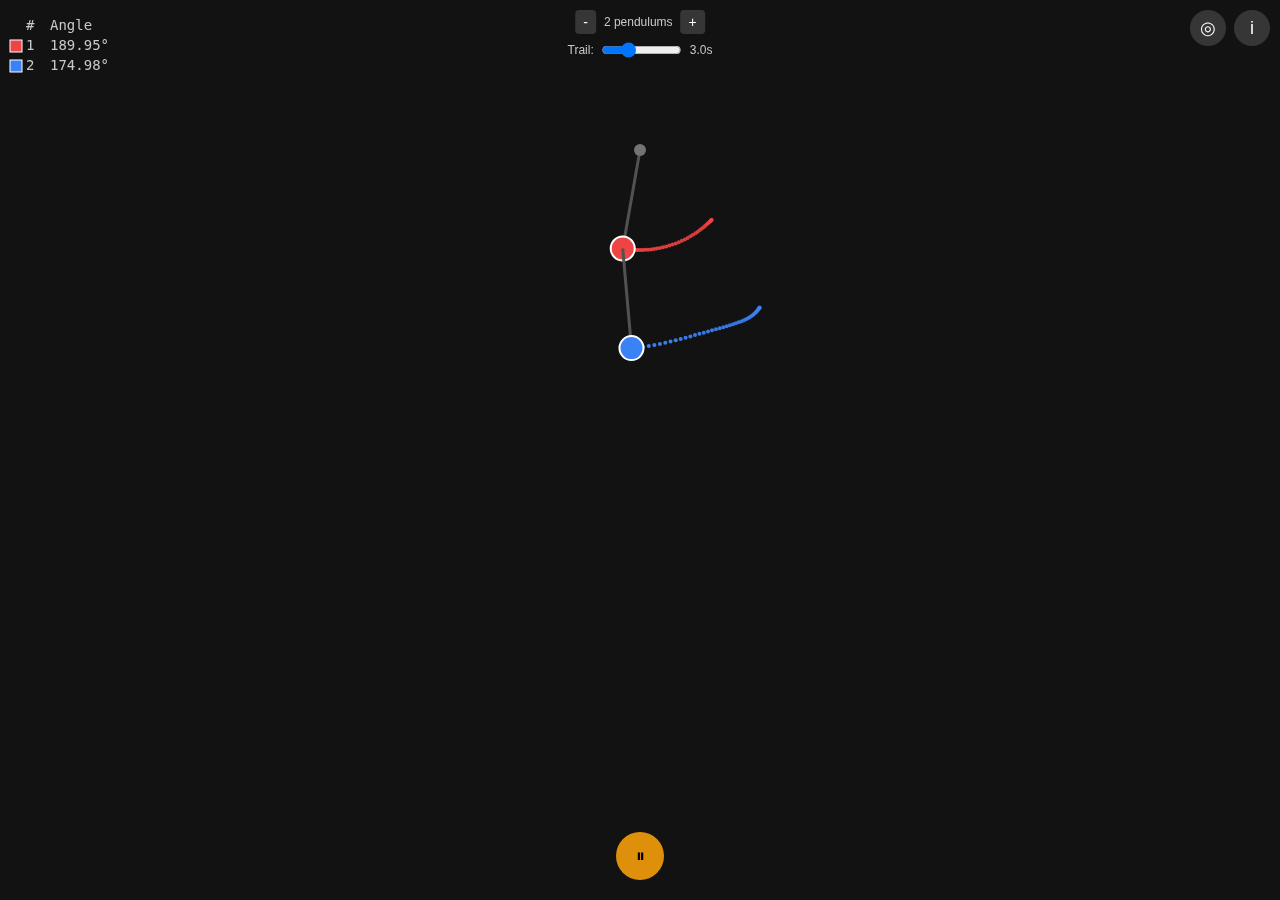
<file: docs/index.html>
<!DOCTYPE html>
<html lang="en">
<head>
    <meta charset="UTF-8">
    <meta name="viewport" content="width=device-width, initial-scale=1.0">
    <title>Pendulums</title>
    <link rel="stylesheet" href="pendulum.css">
</head>
<body>
    <div id="app">
        <p>Loading...</p>
    </div>
    <script src="cljs/goog/base.js"></script>
    <script src="cljs/goog/deps.js"></script>
    <script src="cljs/pendulums_dev.js"></script>
    <script>goog.require("com.micahmartin.pendulums.web");</script>
    <script>com.micahmartin.pendulums.web.init();</script>
</body>
</html>
</file>
<file: docs/pendulum.css>
/* Reset and base styles */
* {
    box-sizing: border-box;
    margin: 0;
    padding: 0;
}

html, body {
    height: 100%;
    width: 100%;
    font-family: -apple-system, BlinkMacSystemFont, "Segoe UI", Roboto, Helvetica, Arial, sans-serif;
    background-color: #1a1a1a;
    color: #fafaf9;
}

#app {
    display: flex;
    flex-direction: column;
    height: 100%;
    width: 100%;
}

/* Simulation canvas container */
.simulation-container {
    flex: 1;
    display: flex;
    background-color: #1a1a1a;
    overflow: hidden;
    min-height: 0;
}

.canvas-container {
    flex: 1;
    width: 100%;
    height: 100%;
}

canvas {
    background-color: #121212;
}

/* Control panel */
.controls {
    padding: 16px;
    background-color: #252525;
    border-top: 1px solid #333;
    display: flex;
    gap: 16px;
    flex-wrap: wrap;
    align-items: center;
}

/* Buttons */
button {
    padding: 8px 16px;
    border: none;
    border-radius: 4px;
    background-color: #404040;
    color: #fafaf9;
    cursor: pointer;
    font-size: 14px;
    transition: background-color 0.2s;
}

button:hover {
    background-color: #525252;
}

button:active {
    background-color: #333;
}

button.primary {
    background-color: #f59e0b;
    color: #000;
}

button.primary:hover {
    background-color: #fbbf24;
}

button:disabled {
    opacity: 0.5;
    cursor: not-allowed;
}

/* Input controls */
label {
    display: flex;
    align-items: center;
    gap: 8px;
    font-size: 14px;
}

input[type="range"] {
    width: 100px;
}

input[type="number"] {
    width: 60px;
    padding: 4px 8px;
    border: 1px solid #404040;
    border-radius: 4px;
    background-color: #1a1a1a;
    color: #fafaf9;
}

/* Status display */
.status {
    font-size: 12px;
    color: #a3a3a3;
}
</file>
